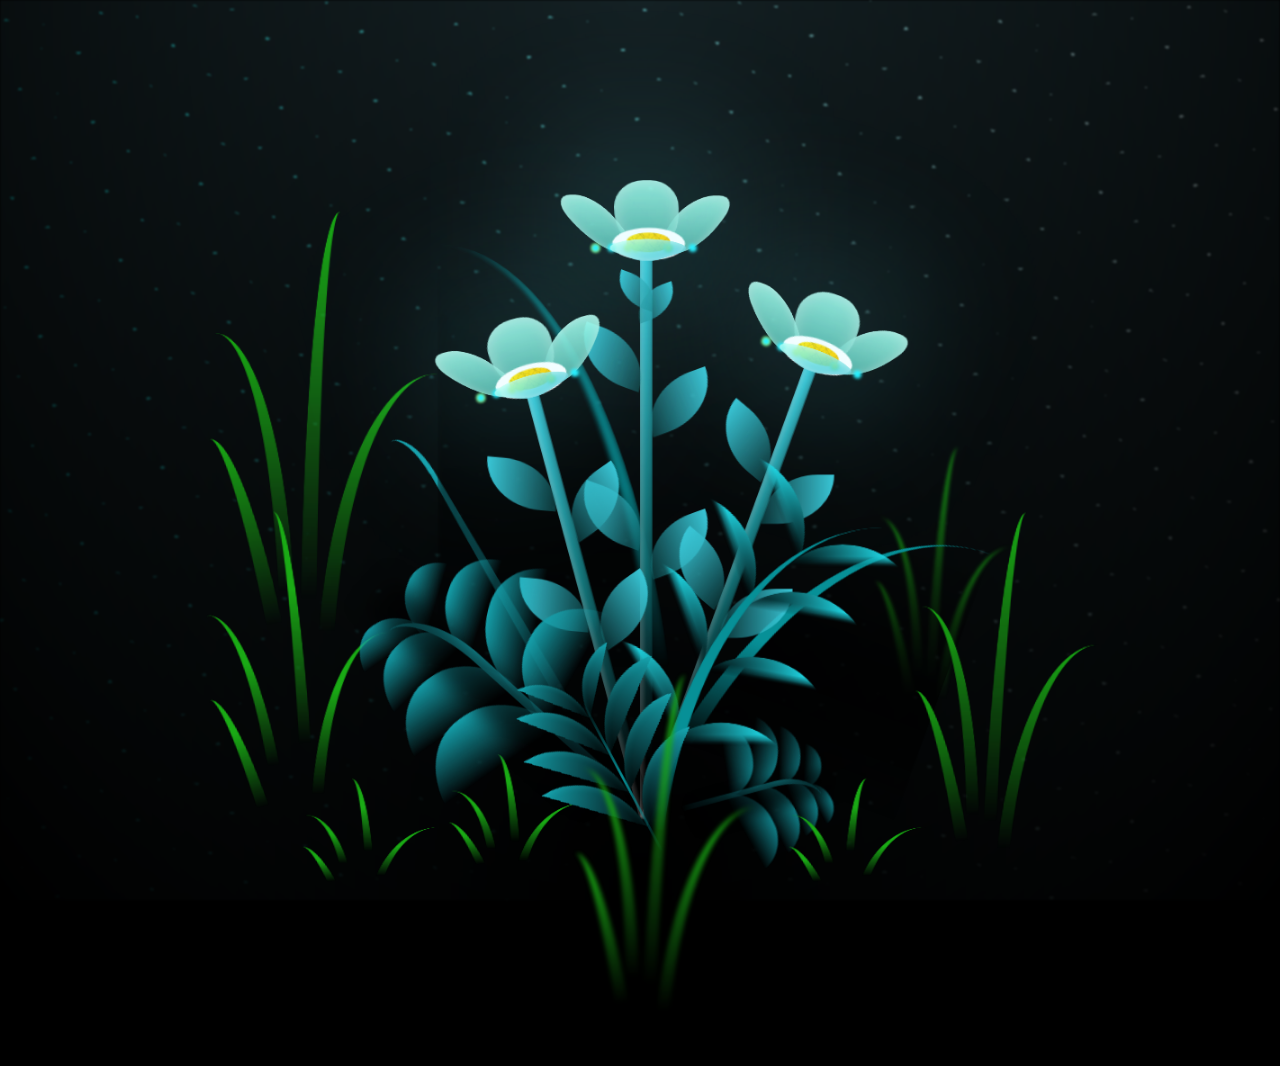
<file: flower.html>
<!DOCTYPE html>
<html lang="en">
<head>
    <meta charset="UTF-8">
    <meta http-equiv="X-UA-Compatible" content="IE=edge">
    <meta name="viewport" content="width=device-width, initial-scale=1.0">
    <link rel="stylesheet" href="css/main.css">
    <link rel="icon" href="img/flowers.png" type="image/x-icon">
    <title>INI BUNGA DIGITALNYA SAYANG</title>
</head>
<body class="container">
    <div class="night"></div>
    <div class="flowers">
      <div class="flower flower--1">
        <div class="flower__leafs flower__leafs--1">
          <div class="flower__leaf flower__leaf--1"></div>
          <div class="flower__leaf flower__leaf--2"></div>
          <div class="flower__leaf flower__leaf--3"></div>
          <div class="flower__leaf flower__leaf--4"></div>
          <div class="flower__white-circle"></div>
  
          <div class="flower__light flower__light--1"></div>
          <div class="flower__light flower__light--2"></div>
          <div class="flower__light flower__light--3"></div>
          <div class="flower__light flower__light--4"></div>
          <div class="flower__light flower__light--5"></div>
          <div class="flower__light flower__light--6"></div>
          <div class="flower__light flower__light--7"></div>
          <div class="flower__light flower__light--8"></div>
  
        </div>
        <div class="flower__line">
          <div class="flower__line__leaf flower__line__leaf--1"></div>
          <div class="flower__line__leaf flower__line__leaf--2"></div>
          <div class="flower__line__leaf flower__line__leaf--3"></div>
          <div class="flower__line__leaf flower__line__leaf--4"></div>
          <div class="flower__line__leaf flower__line__leaf--5"></div>
          <div class="flower__line__leaf flower__line__leaf--6"></div>
        </div>
      </div>
  
      <div class="flower flower--2">
        <div class="flower__leafs flower__leafs--2">
          <div class="flower__leaf flower__leaf--1"></div>
          <div class="flower__leaf flower__leaf--2"></div>
          <div class="flower__leaf flower__leaf--3"></div>
          <div class="flower__leaf flower__leaf--4"></div>
          <div class="flower__white-circle"></div>
  
          <div class="flower__light flower__light--1"></div>
          <div class="flower__light flower__light--2"></div>
          <div class="flower__light flower__light--3"></div>
          <div class="flower__light flower__light--4"></div>
          <div class="flower__light flower__light--5"></div>
          <div class="flower__light flower__light--6"></div>
          <div class="flower__light flower__light--7"></div>
          <div class="flower__light flower__light--8"></div>
  
        </div>
        <div class="flower__line">
          <div class="flower__line__leaf flower__line__leaf--1"></div>
          <div class="flower__line__leaf flower__line__leaf--2"></div>
          <div class="flower__line__leaf flower__line__leaf--3"></div>
          <div class="flower__line__leaf flower__line__leaf--4"></div>
        </div>
      </div>
  
      <div class="flower flower--3">
        <div class="flower__leafs flower__leafs--3">
          <div class="flower__leaf flower__leaf--1"></div>
          <div class="flower__leaf flower__leaf--2"></div>
          <div class="flower__leaf flower__leaf--3"></div>
          <div class="flower__leaf flower__leaf--4"></div>
          <div class="flower__white-circle"></div>
  
          <div class="flower__light flower__light--1"></div>
          <div class="flower__light flower__light--2"></div>
          <div class="flower__light flower__light--3"></div>
          <div class="flower__light flower__light--4"></div>
          <div class="flower__light flower__light--5"></div>
          <div class="flower__light flower__light--6"></div>
          <div class="flower__light flower__light--7"></div>
          <div class="flower__light flower__light--8"></div>
  
        </div>
        <div class="flower__line">
          <div class="flower__line__leaf flower__line__leaf--1"></div>
          <div class="flower__line__leaf flower__line__leaf--2"></div>
          <div class="flower__line__leaf flower__line__leaf--3"></div>
          <div class="flower__line__leaf flower__line__leaf--4"></div>
        </div>
      </div>
  
      <div class="grow-ans" style="--d:1.2s">
        <div class="flower__g-long">
          <div class="flower__g-long__top"></div>
          <div class="flower__g-long__bottom"></div>
        </div>
      </div>
  
      <div class="growing-grass">
        <div class="flower__grass flower__grass--1">
          <div class="flower__grass--top"></div>
          <div class="flower__grass--bottom"></div>
          <div class="flower__grass__leaf flower__grass__leaf--1"></div>
          <div class="flower__grass__leaf flower__grass__leaf--2"></div>
          <div class="flower__grass__leaf flower__grass__leaf--3"></div>
          <div class="flower__grass__leaf flower__grass__leaf--4"></div>
          <div class="flower__grass__leaf flower__grass__leaf--5"></div>
          <div class="flower__grass__leaf flower__grass__leaf--6"></div>
          <div class="flower__grass__leaf flower__grass__leaf--7"></div>
          <div class="flower__grass__leaf flower__grass__leaf--8"></div>
          <div class="flower__grass__overlay"></div>
        </div>
      </div>
  
      <div class="growing-grass">
        <div class="flower__grass flower__grass--2">
          <div class="flower__grass--top"></div>
          <div class="flower__grass--bottom"></div>
          <div class="flower__grass__leaf flower__grass__leaf--1"></div>
          <div class="flower__grass__leaf flower__grass__leaf--2"></div>
          <div class="flower__grass__leaf flower__grass__leaf--3"></div>
          <div class="flower__grass__leaf flower__grass__leaf--4"></div>
          <div class="flower__grass__leaf flower__grass__leaf--5"></div>
          <div class="flower__grass__leaf flower__grass__leaf--6"></div>
          <div class="flower__grass__leaf flower__grass__leaf--7"></div>
          <div class="flower__grass__leaf flower__grass__leaf--8"></div>
          <div class="flower__grass__overlay"></div>
        </div>
      </div>
  
      <div class="grow-ans" style="--d:2.4s">
        <div class="flower__g-right flower__g-right--1">
          <div class="leaf"></div>
        </div>
      </div>
  
      <div class="grow-ans" style="--d:2.8s">
        <div class="flower__g-right flower__g-right--2">
          <div class="leaf"></div>
        </div>
      </div>
  
      <div class="grow-ans" style="--d:2.8s">
        <div class="flower__g-front">
          <div class="flower__g-front__leaf-wrapper flower__g-front__leaf-wrapper--1">
            <div class="flower__g-front__leaf"></div>
          </div>
          <div class="flower__g-front__leaf-wrapper flower__g-front__leaf-wrapper--2">
            <div class="flower__g-front__leaf"></div>
          </div>
          <div class="flower__g-front__leaf-wrapper flower__g-front__leaf-wrapper--3">
            <div class="flower__g-front__leaf"></div>
          </div>
          <div class="flower__g-front__leaf-wrapper flower__g-front__leaf-wrapper--4">
            <div class="flower__g-front__leaf"></div>
          </div>
          <div class="flower__g-front__leaf-wrapper flower__g-front__leaf-wrapper--5">
            <div class="flower__g-front__leaf"></div>
          </div>
          <div class="flower__g-front__leaf-wrapper flower__g-front__leaf-wrapper--6">
            <div class="flower__g-front__leaf"></div>
          </div>
          <div class="flower__g-front__leaf-wrapper flower__g-front__leaf-wrapper--7">
            <div class="flower__g-front__leaf"></div>
          </div>
          <div class="flower__g-front__leaf-wrapper flower__g-front__leaf-wrapper--8">
            <div class="flower__g-front__leaf"></div>
          </div>
          <div class="flower__g-front__line"></div>
        </div>
      </div>
  
      <div class="grow-ans" style="--d:3.2s">
        <div class="flower__g-fr">
          <div class="leaf"></div>
          <div class="flower__g-fr__leaf flower__g-fr__leaf--1"></div>
          <div class="flower__g-fr__leaf flower__g-fr__leaf--2"></div>
          <div class="flower__g-fr__leaf flower__g-fr__leaf--3"></div>
          <div class="flower__g-fr__leaf flower__g-fr__leaf--4"></div>
          <div class="flower__g-fr__leaf flower__g-fr__leaf--5"></div>
          <div class="flower__g-fr__leaf flower__g-fr__leaf--6"></div>
          <div class="flower__g-fr__leaf flower__g-fr__leaf--7"></div>
          <div class="flower__g-fr__leaf flower__g-fr__leaf--8"></div>
        </div>
      </div>
  
      <div class="long-g long-g--0">
        <div class="grow-ans" style="--d:3s">
          <div class="leaf leaf--0"></div>
        </div>
        <div class="grow-ans" style="--d:2.2s">
          <div class="leaf leaf--1"></div>
        </div>
        <div class="grow-ans" style="--d:3.4s">
          <div class="leaf leaf--2"></div>
        </div>
        <div class="grow-ans" style="--d:3.6s">
          <div class="leaf leaf--3"></div>
        </div>
      </div>
  
      <div class="long-g long-g--1">
        <div class="grow-ans" style="--d:3.6s">
          <div class="leaf leaf--0"></div>
        </div>
        <div class="grow-ans" style="--d:3.8s">
          <div class="leaf leaf--1"></div>
        </div>
        <div class="grow-ans" style="--d:4s">
          <div class="leaf leaf--2"></div>
        </div>
        <div class="grow-ans" style="--d:4.2s">
          <div class="leaf leaf--3"></div>
        </div>
      </div>
  
      <div class="long-g long-g--2">
        <div class="grow-ans" style="--d:4s">
          <div class="leaf leaf--0"></div>
        </div>
        <div class="grow-ans" style="--d:4.2s">
          <div class="leaf leaf--1"></div>
        </div>
        <div class="grow-ans" style="--d:4.4s">
          <div class="leaf leaf--2"></div>
        </div>
        <div class="grow-ans" style="--d:4.6s">
          <div class="leaf leaf--3"></div>
        </div>
      </div>
  
      <div class="long-g long-g--3">
        <div class="grow-ans" style="--d:4s">
          <div class="leaf leaf--0"></div>
        </div>
        <div class="grow-ans" style="--d:4.2s">
          <div class="leaf leaf--1"></div>
        </div>
        <div class="grow-ans" style="--d:3s">
          <div class="leaf leaf--2"></div>
        </div>
        <div class="grow-ans" style="--d:3.6s">
          <div class="leaf leaf--3"></div>
        </div>
      </div>
  
      <div class="long-g long-g--4">
        <div class="grow-ans" style="--d:4s">
          <div class="leaf leaf--0"></div>
        </div>
        <div class="grow-ans" style="--d:4.2s">
          <div class="leaf leaf--1"></div>
        </div>
        <div class="grow-ans" style="--d:3s">
          <div class="leaf leaf--2"></div>
        </div>
        <div class="grow-ans" style="--d:3.6s">
          <div class="leaf leaf--3"></div>
        </div>
      </div>
  
      <div class="long-g long-g--5">
        <div class="grow-ans" style="--d:4s">
          <div class="leaf leaf--0"></div>
        </div>
        <div class="grow-ans" style="--d:4.2s">
          <div class="leaf leaf--1"></div>
        </div>
        <div class="grow-ans" style="--d:3s">
          <div class="leaf leaf--2"></div>
        </div>
        <div class="grow-ans" style="--d:3.6s">
          <div class="leaf leaf--3"></div>
        </div>
      </div>
  
      <div class="long-g long-g--6">
        <div class="grow-ans" style="--d:4.2s">
          <div class="leaf leaf--0"></div>
        </div>
        <div class="grow-ans" style="--d:4.4s">
          <div class="leaf leaf--1"></div>
        </div>
        <div class="grow-ans" style="--d:4.6s">
          <div class="leaf leaf--2"></div>
        </div>
        <div class="grow-ans" style="--d:4.8s">
          <div class="leaf leaf--3"></div>
        </div>
      </div>
  
      <div class="long-g long-g--7">
        <div class="grow-ans" style="--d:3s">
          <div class="leaf leaf--0"></div>
        </div>
        <div class="grow-ans" style="--d:3.2s">
          <div class="leaf leaf--1"></div>
        </div>
        <div class="grow-ans" style="--d:3.5s">
          <div class="leaf leaf--2"></div>
        </div>
        <div class="grow-ans" style="--d:3.6s">
          <div class="leaf leaf--3"></div>
        </div>
      </div>
    </div>
    <script src="main.js"></script>
  </body>
</html>
</file>
<file: css/main.css>
*,
*::after,
*::before {
  padding: 0;
  margin: 0;
  box-sizing: border-box;
}

:root {
  --dark-color: #000;
}

body {
  display: flex;
  align-items: flex-end;
  justify-content: center;
  min-height: 100vh;
  background-color: var(--dark-color);
  overflow: hidden;
  perspective: 1000px;
}

.night {
  position: fixed;
  left: 50%;
  top: 0;
  transform: translateX(-50%);
  width: 100%;
  height: 100%;
  filter: blur(0.1vmin);
  background-image: radial-gradient(ellipse at top, transparent 0%, var(--dark-color)), radial-gradient(ellipse at bottom, var(--dark-color), rgba(145, 233, 255, 0.2)), repeating-linear-gradient(220deg, rgb(0, 0, 0) 0px, rgb(0, 0, 0) 19px, transparent 19px, transparent 22px), repeating-linear-gradient(189deg, rgb(0, 0, 0) 0px, rgb(0, 0, 0) 19px, transparent 19px, transparent 22px), repeating-linear-gradient(148deg, rgb(0, 0, 0) 0px, rgb(0, 0, 0) 19px, transparent 19px, transparent 22px), linear-gradient(90deg, rgb(0, 255, 250), rgb(240, 240, 240));
}

.flowers {
  position: relative;
  transform: scale(0.9);
}

.flower {
  position: absolute;
  bottom: 10vmin;
  transform-origin: bottom center;
  z-index: 10;
  --fl-speed: 0.8s;
}
.flower--1 {
  -webkit-animation: moving-flower-1 4s linear infinite;
          animation: moving-flower-1 4s linear infinite;
}
.flower--1 .flower__line {
  height: 70vmin;
  -webkit-animation-delay: 0.3s;
          animation-delay: 0.3s;
}
.flower--1 .flower__line__leaf--1 {
  -webkit-animation: blooming-leaf-right var(--fl-speed) 1.6s backwards;
          animation: blooming-leaf-right var(--fl-speed) 1.6s backwards;
}
.flower--1 .flower__line__leaf--2 {
  -webkit-animation: blooming-leaf-right var(--fl-speed) 1.4s backwards;
          animation: blooming-leaf-right var(--fl-speed) 1.4s backwards;
}
.flower--1 .flower__line__leaf--3 {
  -webkit-animation: blooming-leaf-left var(--fl-speed) 1.2s backwards;
          animation: blooming-leaf-left var(--fl-speed) 1.2s backwards;
}
.flower--1 .flower__line__leaf--4 {
  -webkit-animation: blooming-leaf-left var(--fl-speed) 1s backwards;
          animation: blooming-leaf-left var(--fl-speed) 1s backwards;
}
.flower--1 .flower__line__leaf--5 {
  -webkit-animation: blooming-leaf-right var(--fl-speed) 1.8s backwards;
          animation: blooming-leaf-right var(--fl-speed) 1.8s backwards;
}
.flower--1 .flower__line__leaf--6 {
  -webkit-animation: blooming-leaf-left var(--fl-speed) 2s backwards;
          animation: blooming-leaf-left var(--fl-speed) 2s backwards;
}
.flower--2 {
  left: 50%;
  transform: rotate(20deg);
  -webkit-animation: moving-flower-2 4s linear infinite;
          animation: moving-flower-2 4s linear infinite;
}
.flower--2 .flower__line {
  height: 60vmin;
  -webkit-animation-delay: 0.6s;
          animation-delay: 0.6s;
}
.flower--2 .flower__line__leaf--1 {
  -webkit-animation: blooming-leaf-right var(--fl-speed) 1.9s backwards;
          animation: blooming-leaf-right var(--fl-speed) 1.9s backwards;
}
.flower--2 .flower__line__leaf--2 {
  -webkit-animation: blooming-leaf-right var(--fl-speed) 1.7s backwards;
          animation: blooming-leaf-right var(--fl-speed) 1.7s backwards;
}
.flower--2 .flower__line__leaf--3 {
  -webkit-animation: blooming-leaf-left var(--fl-speed) 1.5s backwards;
          animation: blooming-leaf-left var(--fl-speed) 1.5s backwards;
}
.flower--2 .flower__line__leaf--4 {
  -webkit-animation: blooming-leaf-left var(--fl-speed) 1.3s backwards;
          animation: blooming-leaf-left var(--fl-speed) 1.3s backwards;
}
.flower--3 {
  left: 50%;
  transform: rotate(-15deg);
  -webkit-animation: moving-flower-3 4s linear infinite;
          animation: moving-flower-3 4s linear infinite;
}
.flower--3 .flower__line {
  -webkit-animation-delay: 0.9s;
          animation-delay: 0.9s;
}
.flower--3 .flower__line__leaf--1 {
  -webkit-animation: blooming-leaf-right var(--fl-speed) 2.5s backwards;
          animation: blooming-leaf-right var(--fl-speed) 2.5s backwards;
}
.flower--3 .flower__line__leaf--2 {
  -webkit-animation: blooming-leaf-right var(--fl-speed) 2.3s backwards;
          animation: blooming-leaf-right var(--fl-speed) 2.3s backwards;
}
.flower--3 .flower__line__leaf--3 {
  -webkit-animation: blooming-leaf-left var(--fl-speed) 2.1s backwards;
          animation: blooming-leaf-left var(--fl-speed) 2.1s backwards;
}
.flower--3 .flower__line__leaf--4 {
  -webkit-animation: blooming-leaf-left var(--fl-speed) 1.9s backwards;
          animation: blooming-leaf-left var(--fl-speed) 1.9s backwards;
}
.flower__leafs {
  position: relative;
  -webkit-animation: blooming-flower 2s backwards;
          animation: blooming-flower 2s backwards;
}
.flower__leafs--1 {
  -webkit-animation-delay: 1.1s;
          animation-delay: 1.1s;
}
.flower__leafs--2 {
  -webkit-animation-delay: 1.4s;
          animation-delay: 1.4s;
}
.flower__leafs--3 {
  -webkit-animation-delay: 1.7s;
          animation-delay: 1.7s;
}
.flower__leafs::after {
  content: "";
  position: absolute;
  left: 0;
  top: 0;
  transform: translate(-50%, -100%);
  width: 8vmin;
  height: 8vmin;
  background-color: #6bf0ff;
  filter: blur(10vmin);
}
.flower__leaf {
  position: absolute;
  bottom: 0;
  left: 50%;
  width: 8vmin;
  height: 11vmin;
  border-radius: 51% 49% 47% 53%/44% 45% 55% 69%;
  background-color: #a7ffee;
  background-image: linear-gradient(to top, #54b8aa, #a7ffee);
  transform-origin: bottom center;
  opacity: 0.9;
  box-shadow: inset 0 0 2vmin rgba(255, 255, 255, 0.5);
}
.flower__leaf--1 {
  transform: translate(-10%, 1%) rotateY(40deg) rotateX(-50deg);
}
.flower__leaf--2 {
  transform: translate(-50%, -4%) rotateX(40deg);
}
.flower__leaf--3 {
  transform: translate(-90%, 0%) rotateY(45deg) rotateX(50deg);
}
.flower__leaf--4 {
  width: 8vmin;
  height: 8vmin;
  transform-origin: bottom left;
  border-radius: 4vmin 10vmin 4vmin 4vmin;
  transform: translate(0%, 18%) rotateX(70deg) rotate(-43deg);
  background-image: linear-gradient(to top, #39c6d6, #a7ffee);
  z-index: 1;
  opacity: 0.8;
}
.flower__white-circle {
  position: absolute;
  left: -3.5vmin;
  top: -3vmin;
  width: 9vmin;
  height: 4vmin;
  border-radius: 50%;
  background-color: #fff;
}
.flower__white-circle::after {
  content: "";
  position: absolute;
  left: 50%;
  top: 45%;
  transform: translate(-50%, -50%);
  width: 60%;
  height: 60%;
  border-radius: inherit;
  background-image: repeating-linear-gradient(135deg, rgba(0, 0, 0, 0.03) 0px, rgba(0, 0, 0, 0.03) 1px, transparent 1px, transparent 12px), repeating-linear-gradient(45deg, rgba(0, 0, 0, 0.03) 0px, rgba(0, 0, 0, 0.03) 1px, transparent 1px, transparent 12px), repeating-linear-gradient(67.5deg, rgba(0, 0, 0, 0.03) 0px, rgba(0, 0, 0, 0.03) 1px, transparent 1px, transparent 12px), repeating-linear-gradient(135deg, rgba(0, 0, 0, 0.03) 0px, rgba(0, 0, 0, 0.03) 1px, transparent 1px, transparent 12px), repeating-linear-gradient(45deg, rgba(0, 0, 0, 0.03) 0px, rgba(0, 0, 0, 0.03) 1px, transparent 1px, transparent 12px), repeating-linear-gradient(112.5deg, rgba(0, 0, 0, 0.03) 0px, rgba(0, 0, 0, 0.03) 1px, transparent 1px, transparent 12px), repeating-linear-gradient(112.5deg, rgba(0, 0, 0, 0.03) 0px, rgba(0, 0, 0, 0.03) 1px, transparent 1px, transparent 12px), repeating-linear-gradient(45deg, rgba(0, 0, 0, 0.03) 0px, rgba(0, 0, 0, 0.03) 1px, transparent 1px, transparent 12px), repeating-linear-gradient(22.5deg, rgba(0, 0, 0, 0.03) 0px, rgba(0, 0, 0, 0.03) 1px, transparent 1px, transparent 12px), repeating-linear-gradient(45deg, rgba(0, 0, 0, 0.03) 0px, rgba(0, 0, 0, 0.03) 1px, transparent 1px, transparent 12px), repeating-linear-gradient(22.5deg, rgba(0, 0, 0, 0.03) 0px, rgba(0, 0, 0, 0.03) 1px, transparent 1px, transparent 12px), repeating-linear-gradient(135deg, rgba(0, 0, 0, 0.03) 0px, rgba(0, 0, 0, 0.03) 1px, transparent 1px, transparent 12px), repeating-linear-gradient(157.5deg, rgba(0, 0, 0, 0.03) 0px, rgba(0, 0, 0, 0.03) 1px, transparent 1px, transparent 12px), repeating-linear-gradient(67.5deg, rgba(0, 0, 0, 0.03) 0px, rgba(0, 0, 0, 0.03) 1px, transparent 1px, transparent 12px), repeating-linear-gradient(67.5deg, rgba(0, 0, 0, 0.03) 0px, rgba(0, 0, 0, 0.03) 1px, transparent 1px, transparent 12px), linear-gradient(90deg, rgb(255, 235, 18), rgb(255, 206, 0));
}
.flower__line {
  height: 55vmin;
  width: 1.5vmin;
  background-image: linear-gradient(to left, rgba(0, 0, 0, 0.2), transparent, rgba(255, 255, 255, 0.2)), linear-gradient(to top, transparent 10%, #14757a, #39c6d6);
  box-shadow: inset 0 0 2px rgba(0, 0, 0, 0.5);
  -webkit-animation: grow-flower-tree 4s backwards;
          animation: grow-flower-tree 4s backwards;
}
.flower__line__leaf {
  --w: 7vmin;
  --h: calc(var(--w) + 2vmin);
  position: absolute;
  top: 20%;
  left: 90%;
  width: var(--w);
  height: var(--h);
  border-top-right-radius: var(--h);
  border-bottom-left-radius: var(--h);
  background-image: linear-gradient(to top, rgba(20, 117, 122, 0.4), #39c6d6);
}
.flower__line__leaf--1 {
  transform: rotate(70deg) rotateY(30deg);
}
.flower__line__leaf--2 {
  top: 45%;
  transform: rotate(70deg) rotateY(30deg);
}
.flower__line__leaf--3, .flower__line__leaf--4, .flower__line__leaf--6 {
  border-top-right-radius: 0;
  border-bottom-left-radius: 0;
  border-top-left-radius: var(--h);
  border-bottom-right-radius: var(--h);
  left: -460%;
  top: 12%;
  transform: rotate(-70deg) rotateY(30deg);
}
.flower__line__leaf--4 {
  top: 40%;
}
.flower__line__leaf--5 {
  top: 0;
  transform-origin: left;
  transform: rotate(70deg) rotateY(30deg) scale(0.6);
}
.flower__line__leaf--6 {
  top: -2%;
  left: -450%;
  transform-origin: right;
  transform: rotate(-70deg) rotateY(30deg) scale(0.6);
}
.flower__light {
  position: absolute;
  bottom: 0vmin;
  width: 1vmin;
  height: 1vmin;
  background-color: rgb(255, 251, 0);
  border-radius: 50%;
  filter: blur(0.2vmin);
  -webkit-animation: light-ans 4s linear infinite backwards;
          animation: light-ans 4s linear infinite backwards;
}
.flower__light:nth-child(odd) {
  background-color: #23f0ff;
}
.flower__light--1 {
  left: -2vmin;
  -webkit-animation-delay: 1s;
          animation-delay: 1s;
}
.flower__light--2 {
  left: 3vmin;
  -webkit-animation-delay: 0.5s;
          animation-delay: 0.5s;
}
.flower__light--3 {
  left: -6vmin;
  -webkit-animation-delay: 0.3s;
          animation-delay: 0.3s;
}
.flower__light--4 {
  left: 6vmin;
  -webkit-animation-delay: 0.9s;
          animation-delay: 0.9s;
}
.flower__light--5 {
  left: -1vmin;
  -webkit-animation-delay: 1.5s;
          animation-delay: 1.5s;
}
.flower__light--6 {
  left: -4vmin;
  -webkit-animation-delay: 3s;
          animation-delay: 3s;
}
.flower__light--7 {
  left: 3vmin;
  -webkit-animation-delay: 2s;
          animation-delay: 2s;
}
.flower__light--8 {
  left: -6vmin;
  -webkit-animation-delay: 3.5s;
          animation-delay: 3.5s;
}
.flower__grass {
  --c: #159faa;
  --line-w: 1.5vmin;
  position: absolute;
  bottom: 12vmin;
  left: -7vmin;
  display: flex;
  flex-direction: column;
  align-items: flex-end;
  z-index: 20;
  transform-origin: bottom center;
  transform: rotate(-48deg) rotateY(40deg);
}
.flower__grass--1 {
  -webkit-animation: moving-grass 2s linear infinite;
          animation: moving-grass 2s linear infinite;
}
.flower__grass--2 {
  left: 2vmin;
  bottom: 10vmin;
  transform: scale(0.5) rotate(75deg) rotateX(10deg) rotateY(-200deg);
  opacity: 0.8;
  z-index: 0;
  -webkit-animation: moving-grass--2 1.5s linear infinite;
          animation: moving-grass--2 1.5s linear infinite;
}
.flower__grass--top {
  width: 7vmin;
  height: 10vmin;
  border-top-right-radius: 100%;
  border-right: var(--line-w) solid var(--c);
  transform-origin: bottom center;
  transform: rotate(-2deg);
}
.flower__grass--bottom {
  margin-top: -2px;
  width: var(--line-w);
  height: 25vmin;
  background-image: linear-gradient(to top, transparent, var(--c));
}
.flower__grass__leaf {
  --size: 10vmin;
  position: absolute;
  width: calc(var(--size) * 2.1);
  height: var(--size);
  border-top-left-radius: var(--size);
  border-top-right-radius: var(--size);
  background-image: linear-gradient(to top, transparent, transparent 30%, var(--c));
  z-index: 100;
}
.flower__grass__leaf--1 {
  top: -6%;
  left: 30%;
  --size: 6vmin;
  transform: rotate(-20deg);
  -webkit-animation: growing-grass-ans--1 2s 2.6s backwards;
          animation: growing-grass-ans--1 2s 2.6s backwards;
}
@-webkit-keyframes growing-grass-ans--1 {
  0% {
    transform-origin: bottom left;
    transform: rotate(-20deg) scale(0);
  }
}
@keyframes growing-grass-ans--1 {
  0% {
    transform-origin: bottom left;
    transform: rotate(-20deg) scale(0);
  }
}
.flower__grass__leaf--2 {
  top: -5%;
  left: -110%;
  --size: 6vmin;
  transform: rotate(10deg);
  -webkit-animation: growing-grass-ans--2 2s 2.4s linear backwards;
          animation: growing-grass-ans--2 2s 2.4s linear backwards;
}
@-webkit-keyframes growing-grass-ans--2 {
  0% {
    transform-origin: bottom right;
    transform: rotate(10deg) scale(0);
  }
}
@keyframes growing-grass-ans--2 {
  0% {
    transform-origin: bottom right;
    transform: rotate(10deg) scale(0);
  }
}
.flower__grass__leaf--3 {
  top: 5%;
  left: 60%;
  --size: 8vmin;
  transform: rotate(-18deg) rotateX(-20deg);
  -webkit-animation: growing-grass-ans--3 2s 2.2s linear backwards;
          animation: growing-grass-ans--3 2s 2.2s linear backwards;
}
@-webkit-keyframes growing-grass-ans--3 {
  0% {
    transform-origin: bottom left;
    transform: rotate(-18deg) rotateX(-20deg) scale(0);
  }
}
@keyframes growing-grass-ans--3 {
  0% {
    transform-origin: bottom left;
    transform: rotate(-18deg) rotateX(-20deg) scale(0);
  }
}
.flower__grass__leaf--4 {
  top: 6%;
  left: -135%;
  --size: 8vmin;
  transform: rotate(2deg);
  -webkit-animation: growing-grass-ans--4 2s 2s linear backwards;
          animation: growing-grass-ans--4 2s 2s linear backwards;
}
@-webkit-keyframes growing-grass-ans--4 {
  0% {
    transform-origin: bottom right;
    transform: rotate(2deg) scale(0);
  }
}
@keyframes growing-grass-ans--4 {
  0% {
    transform-origin: bottom right;
    transform: rotate(2deg) scale(0);
  }
}
.flower__grass__leaf--5 {
  top: 20%;
  left: 60%;
  --size: 10vmin;
  transform: rotate(-24deg) rotateX(-20deg);
  -webkit-animation: growing-grass-ans--5 2s 1.8s linear backwards;
          animation: growing-grass-ans--5 2s 1.8s linear backwards;
}
@-webkit-keyframes growing-grass-ans--5 {
  0% {
    transform-origin: bottom left;
    transform: rotate(-24deg) rotateX(-20deg) scale(0);
  }
}
@keyframes growing-grass-ans--5 {
  0% {
    transform-origin: bottom left;
    transform: rotate(-24deg) rotateX(-20deg) scale(0);
  }
}
.flower__grass__leaf--6 {
  top: 22%;
  left: -180%;
  --size: 10vmin;
  transform: rotate(10deg);
  -webkit-animation: growing-grass-ans--6 2s 1.6s linear backwards;
          animation: growing-grass-ans--6 2s 1.6s linear backwards;
}
@-webkit-keyframes growing-grass-ans--6 {
  0% {
    transform-origin: bottom right;
    transform: rotate(10deg) scale(0);
  }
}
@keyframes growing-grass-ans--6 {
  0% {
    transform-origin: bottom right;
    transform: rotate(10deg) scale(0);
  }
}
.flower__grass__leaf--7 {
  top: 39%;
  left: 70%;
  --size: 10vmin;
  transform: rotate(-10deg);
  -webkit-animation: growing-grass-ans--7 2s 1.4s linear backwards;
          animation: growing-grass-ans--7 2s 1.4s linear backwards;
}
@-webkit-keyframes growing-grass-ans--7 {
  0% {
    transform-origin: bottom left;
    transform: rotate(-10deg) scale(0);
  }
}
@keyframes growing-grass-ans--7 {
  0% {
    transform-origin: bottom left;
    transform: rotate(-10deg) scale(0);
  }
}
.flower__grass__leaf--8 {
  top: 40%;
  left: -215%;
  --size: 11vmin;
  transform: rotate(10deg);
  -webkit-animation: growing-grass-ans--8 2s 1.2s linear backwards;
          animation: growing-grass-ans--8 2s 1.2s linear backwards;
}
@-webkit-keyframes growing-grass-ans--8 {
  0% {
    transform-origin: bottom right;
    transform: rotate(10deg) scale(0);
  }
}
@keyframes growing-grass-ans--8 {
  0% {
    transform-origin: bottom right;
    transform: rotate(10deg) scale(0);
  }
}
.flower__grass__overlay {
  position: absolute;
  top: -10%;
  right: 0%;
  width: 100%;
  height: 100%;
  background-color: rgba(0, 0, 0, 0.6);
  filter: blur(1.5vmin);
  z-index: 100;
}
.flower__g-long {
  --w: 2vmin;
  --h: 6vmin;
  --c: #159faa;
  position: absolute;
  bottom: 10vmin;
  left: -3vmin;
  transform-origin: bottom center;
  transform: rotate(-30deg) rotateY(-20deg);
  display: flex;
  flex-direction: column;
  align-items: flex-end;
  -webkit-animation: flower-g-long-ans 3s linear infinite;
          animation: flower-g-long-ans 3s linear infinite;
}
@-webkit-keyframes flower-g-long-ans {
  0%, 100% {
    transform: rotate(-30deg) rotateY(-20deg);
  }
  50% {
    transform: rotate(-32deg) rotateY(-20deg);
  }
}
@keyframes flower-g-long-ans {
  0%, 100% {
    transform: rotate(-30deg) rotateY(-20deg);
  }
  50% {
    transform: rotate(-32deg) rotateY(-20deg);
  }
}
.flower__g-long__top {
  top: calc(var(--h) * -1);
  width: calc(var(--w) + 1vmin);
  height: var(--h);
  border-top-right-radius: 100%;
  border-right: 0.7vmin solid var(--c);
  transform: translate(-0.7vmin, 1vmin);
}
.flower__g-long__bottom {
  width: var(--w);
  height: 50vmin;
  transform-origin: bottom center;
  background-image: linear-gradient(to top, transparent 30%, var(--c));
  box-shadow: inset 0 0 2px rgba(0, 0, 0, 0.5);
  -webkit-clip-path: polygon(35% 0, 65% 1%, 100% 100%, 0% 100%);
          clip-path: polygon(35% 0, 65% 1%, 100% 100%, 0% 100%);
}
.flower__g-right {
  position: absolute;
  bottom: 6vmin;
  left: -2vmin;
  transform-origin: bottom left;
  transform: rotate(20deg);
}
.flower__g-right .leaf {
  width: 30vmin;
  height: 50vmin;
  border-top-left-radius: 100%;
  border-left: 2vmin solid #079097;
  background-image: linear-gradient(to bottom, transparent, var(--dark-color) 60%);
  -webkit-mask-image: linear-gradient(to top, transparent 30%, #079097 60%);
}
.flower__g-right--1 {
  -webkit-animation: flower-g-right-ans 2.5s linear infinite;
          animation: flower-g-right-ans 2.5s linear infinite;
}
.flower__g-right--2 {
  left: 5vmin;
  transform: rotateY(-180deg);
  -webkit-animation: flower-g-right-ans--2 3s linear infinite;
          animation: flower-g-right-ans--2 3s linear infinite;
}
.flower__g-right--2 .leaf {
  height: 75vmin;
  filter: blur(0.3vmin);
  opacity: 0.8;
}
@-webkit-keyframes flower-g-right-ans {
  0%, 100% {
    transform: rotate(20deg);
  }
  50% {
    transform: rotate(24deg) rotateX(-20deg);
  }
}
@keyframes flower-g-right-ans {
  0%, 100% {
    transform: rotate(20deg);
  }
  50% {
    transform: rotate(24deg) rotateX(-20deg);
  }
}
@-webkit-keyframes flower-g-right-ans--2 {
  0%, 100% {
    transform: rotateY(-180deg) rotate(0deg) rotateX(-20deg);
  }
  50% {
    transform: rotateY(-180deg) rotate(6deg) rotateX(-20deg);
  }
}
@keyframes flower-g-right-ans--2 {
  0%, 100% {
    transform: rotateY(-180deg) rotate(0deg) rotateX(-20deg);
  }
  50% {
    transform: rotateY(-180deg) rotate(6deg) rotateX(-20deg);
  }
}
.flower__g-front {
  position: absolute;
  bottom: 6vmin;
  left: 2.5vmin;
  z-index: 100;
  transform-origin: bottom center;
  transform: rotate(-28deg) rotateY(30deg) scale(1.04);
  -webkit-animation: flower__g-front-ans 2s linear infinite;
          animation: flower__g-front-ans 2s linear infinite;
}
@-webkit-keyframes flower__g-front-ans {
  0%, 100% {
    transform: rotate(-28deg) rotateY(30deg) scale(1.04);
  }
  50% {
    transform: rotate(-35deg) rotateY(40deg) scale(1.04);
  }
}
@keyframes flower__g-front-ans {
  0%, 100% {
    transform: rotate(-28deg) rotateY(30deg) scale(1.04);
  }
  50% {
    transform: rotate(-35deg) rotateY(40deg) scale(1.04);
  }
}
.flower__g-front__line {
  width: 0.3vmin;
  height: 20vmin;
  background-image: linear-gradient(to top, transparent, #079097, transparent 100%);
  position: relative;
}
.flower__g-front__leaf-wrapper {
  position: absolute;
  top: 0;
  left: 0;
  transform-origin: bottom left;
  transform: rotate(10deg);
}
.flower__g-front__leaf-wrapper:nth-child(even) {
  left: 0vmin;
  transform: rotateY(-180deg) rotate(5deg);
  -webkit-animation: flower__g-front__leaf-left-ans 1s ease-in backwards;
          animation: flower__g-front__leaf-left-ans 1s ease-in backwards;
}
.flower__g-front__leaf-wrapper:nth-child(odd) {
  -webkit-animation: flower__g-front__leaf-ans 1s ease-in backwards;
          animation: flower__g-front__leaf-ans 1s ease-in backwards;
}
.flower__g-front__leaf-wrapper--1 {
  top: -8vmin;
  transform: scale(0.7);
  -webkit-animation: flower__g-front__leaf-ans 1s 5.5s ease-in backwards !important;
          animation: flower__g-front__leaf-ans 1s 5.5s ease-in backwards !important;
}
.flower__g-front__leaf-wrapper--2 {
  top: -8vmin;
  transform: rotateY(-180deg) scale(0.7) !important;
  -webkit-animation: flower__g-front__leaf-left-ans-2 1s 4.6s ease-in backwards !important;
          animation: flower__g-front__leaf-left-ans-2 1s 4.6s ease-in backwards !important;
}
.flower__g-front__leaf-wrapper--3 {
  top: -3vmin;
  -webkit-animation: flower__g-front__leaf-ans 1s 4.6s ease-in backwards;
          animation: flower__g-front__leaf-ans 1s 4.6s ease-in backwards;
}
.flower__g-front__leaf-wrapper--4 {
  top: -3vmin;
  transform: rotateY(-180deg) scale(0.9) !important;
  -webkit-animation: flower__g-front__leaf-left-ans-2 1s 4.6s ease-in backwards !important;
          animation: flower__g-front__leaf-left-ans-2 1s 4.6s ease-in backwards !important;
}
@-webkit-keyframes flower__g-front__leaf-left-ans-2 {
  0% {
    transform: rotateY(-180deg) scale(0);
  }
}
@keyframes flower__g-front__leaf-left-ans-2 {
  0% {
    transform: rotateY(-180deg) scale(0);
  }
}
.flower__g-front__leaf-wrapper--5, .flower__g-front__leaf-wrapper--6 {
  top: 2vmin;
}
.flower__g-front__leaf-wrapper--7, .flower__g-front__leaf-wrapper--8 {
  top: 6.5vmin;
}
.flower__g-front__leaf-wrapper--2 {
  -webkit-animation-delay: 5.2s !important;
          animation-delay: 5.2s !important;
}
.flower__g-front__leaf-wrapper--3 {
  -webkit-animation-delay: 4.9s !important;
          animation-delay: 4.9s !important;
}
.flower__g-front__leaf-wrapper--5 {
  -webkit-animation-delay: 4.3s !important;
          animation-delay: 4.3s !important;
}
.flower__g-front__leaf-wrapper--6 {
  -webkit-animation-delay: 4.1s !important;
          animation-delay: 4.1s !important;
}
.flower__g-front__leaf-wrapper--7 {
  -webkit-animation-delay: 3.8s !important;
          animation-delay: 3.8s !important;
}
.flower__g-front__leaf-wrapper--8 {
  -webkit-animation-delay: 3.5s !important;
          animation-delay: 3.5s !important;
}
@-webkit-keyframes flower__g-front__leaf-ans {
  0% {
    transform: rotate(10deg) scale(0);
  }
}
@keyframes flower__g-front__leaf-ans {
  0% {
    transform: rotate(10deg) scale(0);
  }
}
@-webkit-keyframes flower__g-front__leaf-left-ans {
  0% {
    transform: rotateY(-180deg) rotate(5deg) scale(0);
  }
}
@keyframes flower__g-front__leaf-left-ans {
  0% {
    transform: rotateY(-180deg) rotate(5deg) scale(0);
  }
}
.flower__g-front__leaf {
  width: 10vmin;
  height: 10vmin;
  border-radius: 100% 0% 0% 100%/100% 100% 0% 0%;
  box-shadow: inset 0 2px 1vmin hsla(184deg, 97%, 58%, 0.2);
  background-image: linear-gradient(to bottom left, transparent, var(--dark-color)), linear-gradient(to bottom right, #159faa 50%, transparent 50%, transparent);
  -webkit-mask-image: linear-gradient(to bottom right, #159faa 50%, transparent 50%, transparent);
  mask-image: linear-gradient(to bottom right, #159faa 50%, transparent 50%, transparent);
}
.flower__g-fr {
  position: absolute;
  bottom: -4vmin;
  left: vmin;
  transform-origin: bottom left;
  z-index: 10;
  -webkit-animation: flower__g-fr-ans 2s linear infinite;
          animation: flower__g-fr-ans 2s linear infinite;
}
@-webkit-keyframes flower__g-fr-ans {
  0%, 100% {
    transform: rotate(2deg);
  }
  50% {
    transform: rotate(4deg);
  }
}
@keyframes flower__g-fr-ans {
  0%, 100% {
    transform: rotate(2deg);
  }
  50% {
    transform: rotate(4deg);
  }
}
.flower__g-fr .leaf {
  width: 30vmin;
  height: 50vmin;
  border-top-left-radius: 100%;
  border-left: 2vmin solid #079097;
  -webkit-mask-image: linear-gradient(to top, transparent 25%, #079097 50%);
  position: relative;
  z-index: 1;
}
.flower__g-fr__leaf {
  position: absolute;
  top: 0;
  left: 0;
  width: 10vmin;
  height: 10vmin;
  border-radius: 100% 0% 0% 100%/100% 100% 0% 0%;
  box-shadow: inset 0 2px 1vmin hsla(184deg, 97%, 58%, 0.2);
  background-image: linear-gradient(to bottom left, transparent, var(--dark-color) 98%), linear-gradient(to bottom right, #23f0ff 45%, transparent 50%, transparent);
  -webkit-mask-image: linear-gradient(135deg, #159faa 40%, transparent 50%, transparent);
}
.flower__g-fr__leaf--1 {
  left: 20vmin;
  transform: rotate(45deg);
  -webkit-animation: flower__g-fr-leaft-ans-1 0.5s 5.2s linear backwards;
          animation: flower__g-fr-leaft-ans-1 0.5s 5.2s linear backwards;
}
@-webkit-keyframes flower__g-fr-leaft-ans-1 {
  0% {
    transform-origin: left;
    transform: rotate(45deg) scale(0);
  }
}
@keyframes flower__g-fr-leaft-ans-1 {
  0% {
    transform-origin: left;
    transform: rotate(45deg) scale(0);
  }
}
.flower__g-fr__leaf--2 {
  left: 12vmin;
  top: -7vmin;
  transform: rotate(25deg) rotateY(-180deg);
  -webkit-animation: flower__g-fr-leaft-ans-6 0.5s 5s linear backwards;
          animation: flower__g-fr-leaft-ans-6 0.5s 5s linear backwards;
}
.flower__g-fr__leaf--3 {
  left: 15vmin;
  top: 6vmin;
  transform: rotate(55deg);
  -webkit-animation: flower__g-fr-leaft-ans-5 0.5s 4.8s linear backwards;
          animation: flower__g-fr-leaft-ans-5 0.5s 4.8s linear backwards;
}
.flower__g-fr__leaf--4 {
  left: 6vmin;
  top: -2vmin;
  transform: rotate(25deg) rotateY(-180deg);
  -webkit-animation: flower__g-fr-leaft-ans-6 0.5s 4.6s linear backwards;
          animation: flower__g-fr-leaft-ans-6 0.5s 4.6s linear backwards;
}
.flower__g-fr__leaf--5 {
  left: 10vmin;
  top: 14vmin;
  transform: rotate(55deg);
  -webkit-animation: flower__g-fr-leaft-ans-5 0.5s 4.4s linear backwards;
          animation: flower__g-fr-leaft-ans-5 0.5s 4.4s linear backwards;
}
@-webkit-keyframes flower__g-fr-leaft-ans-5 {
  0% {
    transform-origin: left;
    transform: rotate(55deg) scale(0);
  }
}
@keyframes flower__g-fr-leaft-ans-5 {
  0% {
    transform-origin: left;
    transform: rotate(55deg) scale(0);
  }
}
.flower__g-fr__leaf--6 {
  left: 0vmin;
  top: 6vmin;
  transform: rotate(25deg) rotateY(-180deg);
  -webkit-animation: flower__g-fr-leaft-ans-6 0.5s 4.2s linear backwards;
          animation: flower__g-fr-leaft-ans-6 0.5s 4.2s linear backwards;
}
@-webkit-keyframes flower__g-fr-leaft-ans-6 {
  0% {
    transform-origin: right;
    transform: rotate(25deg) rotateY(-180deg) scale(0);
  }
}
@keyframes flower__g-fr-leaft-ans-6 {
  0% {
    transform-origin: right;
    transform: rotate(25deg) rotateY(-180deg) scale(0);
  }
}
.flower__g-fr__leaf--7 {
  left: 5vmin;
  top: 22vmin;
  transform: rotate(45deg);
  -webkit-animation: flower__g-fr-leaft-ans-7 0.5s 4s linear backwards;
          animation: flower__g-fr-leaft-ans-7 0.5s 4s linear backwards;
}
@-webkit-keyframes flower__g-fr-leaft-ans-7 {
  0% {
    transform-origin: left;
    transform: rotate(45deg) scale(0);
  }
}
@keyframes flower__g-fr-leaft-ans-7 {
  0% {
    transform-origin: left;
    transform: rotate(45deg) scale(0);
  }
}
.flower__g-fr__leaf--8 {
  left: -4vmin;
  top: 15vmin;
  transform: rotate(15deg) rotateY(-180deg);
  -webkit-animation: flower__g-fr-leaft-ans-8 0.5s 3.8s linear backwards;
          animation: flower__g-fr-leaft-ans-8 0.5s 3.8s linear backwards;
}
@-webkit-keyframes flower__g-fr-leaft-ans-8 {
  0% {
    transform-origin: right;
    transform: rotate(15deg) rotateY(-180deg) scale(0);
  }
}
@keyframes flower__g-fr-leaft-ans-8 {
  0% {
    transform-origin: right;
    transform: rotate(15deg) rotateY(-180deg) scale(0);
  }
}

.long-g {
  position: absolute;
  bottom: 25vmin;
  left: -42vmin;
  transform-origin: bottom left;
}
.long-g--1 {
  bottom: 0vmin;
  transform: scale(0.8) rotate(-5deg);
}
.long-g--1 .leaf {
  -webkit-mask-image: linear-gradient(to top, transparent 40%, #079097 80%) !important;
}
.long-g--1 .leaf--1 {
  --w: 5vmin;
  --h: 60vmin;
  left: -2vmin;
  transform: rotate(3deg) rotateY(-180deg);
}
.long-g--2, .long-g--3 {
  bottom: -3vmin;
  left: -35vmin;
  transform-origin: center;
  transform: scale(0.6) rotateX(60deg);
}
.long-g--2 .leaf, .long-g--3 .leaf {
  -webkit-mask-image: linear-gradient(to top, transparent 50%, #079097 80%) !important;
}
.long-g--2 .leaf--1, .long-g--3 .leaf--1 {
  left: -1vmin;
  transform: rotateY(-180deg);
}
.long-g--3 {
  left: -17vmin;
  bottom: 0vmin;
}
.long-g--3 .leaf {
  -webkit-mask-image: linear-gradient(to top, transparent 40%, #079097 80%) !important;
}
.long-g--4 {
  left: 25vmin;
  bottom: -3vmin;
  transform-origin: center;
  transform: scale(0.6) rotateX(60deg);
}
.long-g--4 .leaf {
  -webkit-mask-image: linear-gradient(to top, transparent 50%, #079097 80%) !important;
}
.long-g--5 {
  left: 42vmin;
  bottom: 0vmin;
  transform: scale(0.8) rotate(2deg);
}
.long-g--6 {
  left: 0vmin;
  bottom: -20vmin;
  z-index: 100;
  filter: blur(0.3vmin);
  transform: scale(0.8) rotate(2deg);
}
.long-g--7 {
  left: 35vmin;
  bottom: 20vmin;
  z-index: -1;
  filter: blur(0.3vmin);
  transform: scale(0.6) rotate(2deg);
  opacity: 0.7;
}
.long-g .leaf {
  --w: 15vmin;
  --h: 40vmin;
  --c: #1aaa15;
  position: absolute;
  bottom: 0;
  width: var(--w);
  height: var(--h);
  border-top-left-radius: 100%;
  border-left: 2vmin solid var(--c);
  -webkit-mask-image: linear-gradient(to top, transparent 20%, var(--dark-color));
  transform-origin: bottom center;
}
.long-g .leaf--0 {
  left: 2vmin;
  -webkit-animation: leaf-ans-1 4s linear infinite;
          animation: leaf-ans-1 4s linear infinite;
}
.long-g .leaf--1 {
  --w: 5vmin;
  --h: 60vmin;
  -webkit-animation: leaf-ans-1 4s linear infinite;
          animation: leaf-ans-1 4s linear infinite;
}
.long-g .leaf--2 {
  --w: 10vmin;
  --h: 40vmin;
  left: -0.5vmin;
  bottom: 5vmin;
  transform-origin: bottom left;
  transform: rotateY(-180deg);
  -webkit-animation: leaf-ans-2 3s linear infinite;
          animation: leaf-ans-2 3s linear infinite;
}
.long-g .leaf--3 {
  --w: 5vmin;
  --h: 30vmin;
  left: -1vmin;
  bottom: 3.2vmin;
  transform-origin: bottom left;
  transform: rotate(-10deg) rotateY(-180deg);
  -webkit-animation: leaf-ans-3 3s linear infinite;
          animation: leaf-ans-3 3s linear infinite;
}

@-webkit-keyframes leaf-ans-1 {
  0%, 100% {
    transform: rotate(-5deg) scale(1);
  }
  50% {
    transform: rotate(5deg) scale(1.1);
  }
}

@keyframes leaf-ans-1 {
  0%, 100% {
    transform: rotate(-5deg) scale(1);
  }
  50% {
    transform: rotate(5deg) scale(1.1);
  }
}
@-webkit-keyframes leaf-ans-2 {
  0%, 100% {
    transform: rotateY(-180deg) rotate(5deg);
  }
  50% {
    transform: rotateY(-180deg) rotate(0deg) scale(1.1);
  }
}
@keyframes leaf-ans-2 {
  0%, 100% {
    transform: rotateY(-180deg) rotate(5deg);
  }
  50% {
    transform: rotateY(-180deg) rotate(0deg) scale(1.1);
  }
}
@-webkit-keyframes leaf-ans-3 {
  0%, 100% {
    transform: rotate(-10deg) rotateY(-180deg);
  }
  50% {
    transform: rotate(-20deg) rotateY(-180deg);
  }
}
@keyframes leaf-ans-3 {
  0%, 100% {
    transform: rotate(-10deg) rotateY(-180deg);
  }
  50% {
    transform: rotate(-20deg) rotateY(-180deg);
  }
}
.grow-ans {
  -webkit-animation: grow-ans 2s var(--d) backwards;
          animation: grow-ans 2s var(--d) backwards;
}

@-webkit-keyframes grow-ans {
  0% {
    transform: scale(0);
    opacity: 0;
  }
}

@keyframes grow-ans {
  0% {
    transform: scale(0);
    opacity: 0;
  }
}
@-webkit-keyframes light-ans {
  0% {
    opacity: 0;
    transform: translateY(0vmin);
  }
  25% {
    opacity: 1;
    transform: translateY(-5vmin) translateX(-2vmin);
  }
  50% {
    opacity: 1;
    transform: translateY(-15vmin) translateX(2vmin);
    filter: blur(0.2vmin);
  }
  75% {
    transform: translateY(-20vmin) translateX(-2vmin);
    filter: blur(0.2vmin);
  }
  100% {
    transform: translateY(-30vmin);
    opacity: 0;
    filter: blur(1vmin);
  }
}
@keyframes light-ans {
  0% {
    opacity: 0;
    transform: translateY(0vmin);
  }
  25% {
    opacity: 1;
    transform: translateY(-5vmin) translateX(-2vmin);
  }
  50% {
    opacity: 1;
    transform: translateY(-15vmin) translateX(2vmin);
    filter: blur(0.2vmin);
  }
  75% {
    transform: translateY(-20vmin) translateX(-2vmin);
    filter: blur(0.2vmin);
  }
  100% {
    transform: translateY(-30vmin);
    opacity: 0;
    filter: blur(1vmin);
  }
}
@-webkit-keyframes moving-flower-1 {
  0%, 100% {
    transform: rotate(2deg);
  }
  50% {
    transform: rotate(-2deg);
  }
}
@keyframes moving-flower-1 {
  0%, 100% {
    transform: rotate(2deg);
  }
  50% {
    transform: rotate(-2deg);
  }
}
@-webkit-keyframes moving-flower-2 {
  0%, 100% {
    transform: rotate(18deg);
  }
  50% {
    transform: rotate(14deg);
  }
}
@keyframes moving-flower-2 {
  0%, 100% {
    transform: rotate(18deg);
  }
  50% {
    transform: rotate(14deg);
  }
}
@-webkit-keyframes moving-flower-3 {
  0%, 100% {
    transform: rotate(-18deg);
  }
  50% {
    transform: rotate(-20deg) rotateY(-10deg);
  }
}
@keyframes moving-flower-3 {
  0%, 100% {
    transform: rotate(-18deg);
  }
  50% {
    transform: rotate(-20deg) rotateY(-10deg);
  }
}
@-webkit-keyframes blooming-leaf-right {
  0% {
    transform-origin: left;
    transform: rotate(70deg) rotateY(30deg) scale(0);
  }
}
@keyframes blooming-leaf-right {
  0% {
    transform-origin: left;
    transform: rotate(70deg) rotateY(30deg) scale(0);
  }
}
@-webkit-keyframes blooming-leaf-left {
  0% {
    transform-origin: right;
    transform: rotate(-70deg) rotateY(30deg) scale(0);
  }
}
@keyframes blooming-leaf-left {
  0% {
    transform-origin: right;
    transform: rotate(-70deg) rotateY(30deg) scale(0);
  }
}
@-webkit-keyframes grow-flower-tree {
  0% {
    height: 0;
    border-radius: 1vmin;
  }
}
@keyframes grow-flower-tree {
  0% {
    height: 0;
    border-radius: 1vmin;
  }
}
@-webkit-keyframes blooming-flower {
  0% {
    transform: scale(0);
  }
}
@keyframes blooming-flower {
  0% {
    transform: scale(0);
  }
}
@-webkit-keyframes moving-grass {
  0%, 100% {
    transform: rotate(-48deg) rotateY(40deg);
  }
  50% {
    transform: rotate(-50deg) rotateY(40deg);
  }
}
@keyframes moving-grass {
  0%, 100% {
    transform: rotate(-48deg) rotateY(40deg);
  }
  50% {
    transform: rotate(-50deg) rotateY(40deg);
  }
}
@-webkit-keyframes moving-grass--2 {
  0%, 100% {
    transform: scale(0.5) rotate(75deg) rotateX(10deg) rotateY(-200deg);
  }
  50% {
    transform: scale(0.5) rotate(79deg) rotateX(10deg) rotateY(-200deg);
  }
}
@keyframes moving-grass--2 {
  0%, 100% {
    transform: scale(0.5) rotate(75deg) rotateX(10deg) rotateY(-200deg);
  }
  50% {
    transform: scale(0.5) rotate(79deg) rotateX(10deg) rotateY(-200deg);
  }
}
.growing-grass {
  -webkit-animation: growing-grass-ans 1s 2s backwards;
          animation: growing-grass-ans 1s 2s backwards;
}

@-webkit-keyframes growing-grass-ans {
  0% {
    transform: scale(0);
  }
}

@keyframes growing-grass-ans {
  0% {
    transform: scale(0);
  }
}
.container * {
  -webkit-animation-play-state: paused !important;
          animation-play-state: paused !important;
}/*# sourceMappingURL=main.css.map */
</file>
